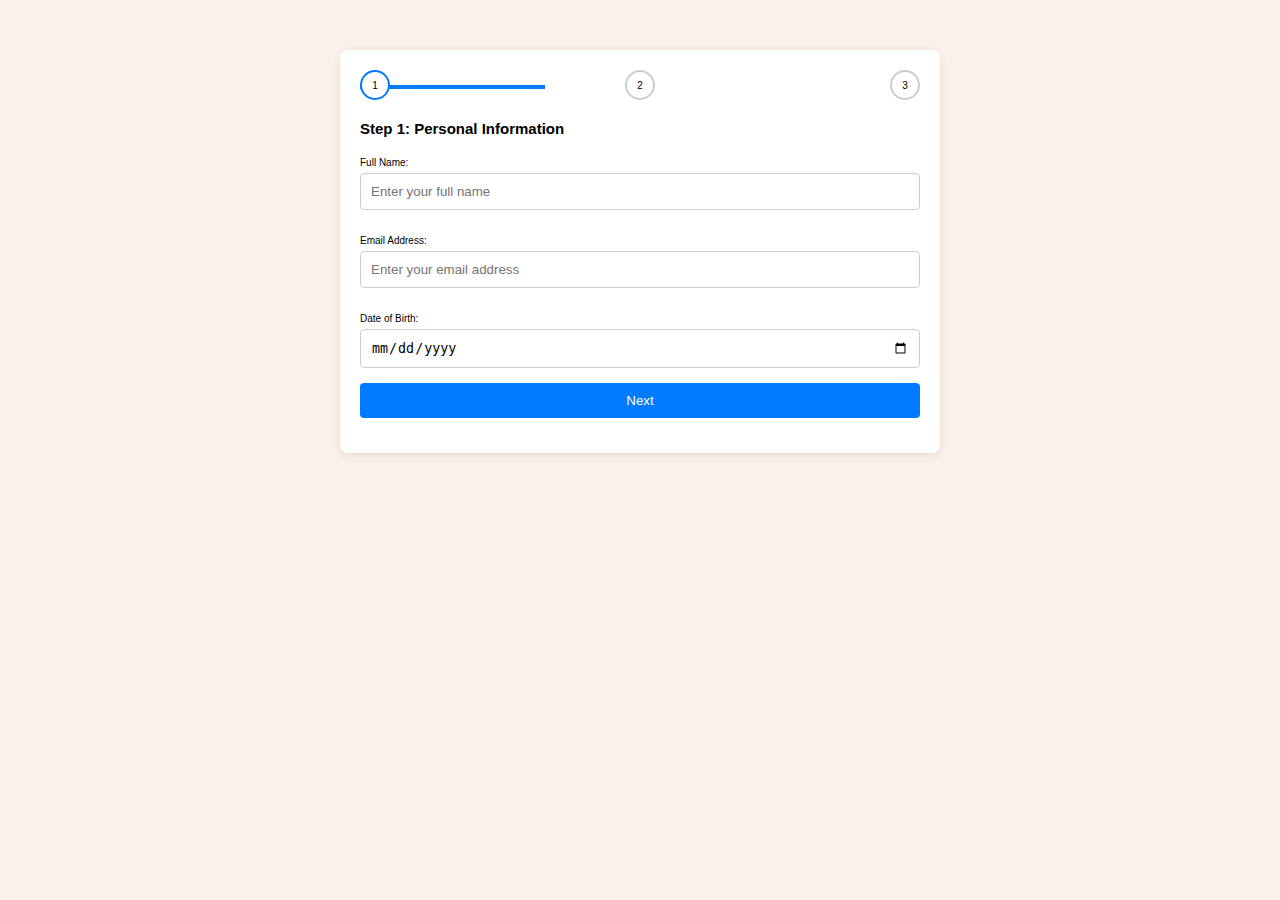
<file: index.html>
<!DOCTYPE html>
<html lang="en">
<head>
  <meta charset="UTF-8">
  <meta name="viewport" content="width=device-width, initial-scale=1.0">
  <title>Step 1: Personal Information</title>
  <link rel="stylesheet" href="input.css">
</head>
<body>
  <div class="form-container">
    <!-- Progress Bar -->
    <div class="progress-bar">
      <div class="progress" style="width: 33%;"></div>
      <div class="step active">1</div>
      <div class="step">2</div>
      <div class="step">3</div>
    </div>

    <form action="step2.html">
      <h2>Step 1: Personal Information</h2>
      <label for="fullName">Full Name:</label>
      <input type="text" id="fullName" name="fullName" placeholder="Enter your full name" required>

      <label for="email">Email Address:</label>
      <input type="email" id="email" name="email" placeholder="Enter your email address" required>

      <label for="dob">Date of Birth:</label>
      <input type="date" id="dob" name="dob" required>

      <button type="submit">Next</button>
    </form>
    <script>
      const form = document.querySelector('form');
    
      // Retrieve existing data from localStorage or create an empty object
      const kycData = JSON.parse(localStorage.getItem('kycData')) || {};
    
      // Populate inputs with previously saved values (for navigation back and forth)
      Array.from(form.elements).forEach((input) => {
        if (input.name && kycData[input.name]) {
          input.value = kycData[input.name];
        }
      });
    
      // Save data to localStorage on form submission
      form.addEventListener('submit', (e) => {
        e.preventDefault(); // Prevent default submission
        Array.from(form.elements).forEach((input) => {
          if (input.name) {
            kycData[input.name] = input.value;
          }
        });
        localStorage.setItem('kycData', JSON.stringify(kycData));
    
        // Redirect to the next page
        const nextPage = form.getAttribute('action');
        window.location.href = nextPage;
      });
    </script>
    
  </div>
</body>
</html>
</file>
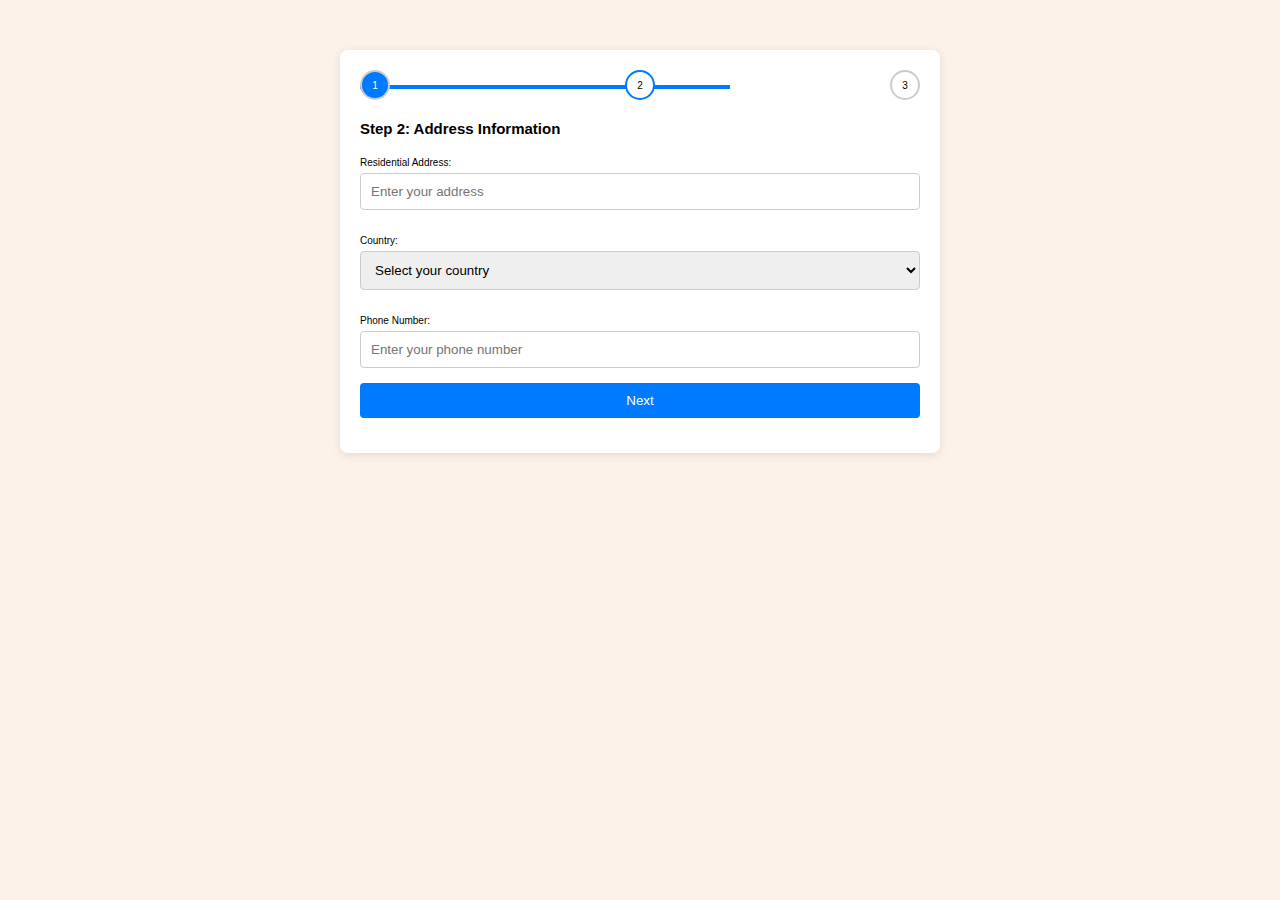
<file: step2.html>
<!DOCTYPE html>
<html lang="en">
<head>
  <meta charset="UTF-8">
  <meta name="viewport" content="width=device-width, initial-scale=1.0">
  <title>Step 2: Address Information</title>
  <link rel="stylesheet" href="input.css">
</head>
<body>
  <div class="form-container">
    <!-- Progress Bar -->
    <div class="progress-bar">
      <div class="progress" style="width: 66%;"></div>
      <div class="step completed">1</div>
      <div class="step active">2</div>
      <div class="step">3</div>
    </div>

    <form action="step3.html">
      <h2>Step 2: Address Information</h2>
      <label for="address">Residential Address:</label>
      <input type="text" id="address" name="address" placeholder="Enter your address" required>

      <label for="country">Country:</label>
      <select id="country" name="country" required>
        <option value="">Select your country</option>
        <option value="United States">United States</option>
        <option value="Canada">Canada</option>
        <option value="United Kingdom">United Kingdom</option>
      </select>

      <label for="phone">Phone Number:</label>
      <input type="tel" id="phone" name="phone" placeholder="Enter your phone number" required>

      <button type="submit">Next</button>
    </form>
    <script>
      const form = document.querySelector('form');
    
      // Retrieve existing data from localStorage or create an empty object
      const kycData = JSON.parse(localStorage.getItem('kycData')) || {};
    
      // Populate inputs with previously saved values (for navigation back and forth)
      Array.from(form.elements).forEach((input) => {
        if (input.name && kycData[input.name]) {
          input.value = kycData[input.name];
        }
      });
    
      // Save data to localStorage on form submission
      form.addEventListener('submit', (e) => {
        e.preventDefault(); // Prevent default submission
        Array.from(form.elements).forEach((input) => {
          if (input.name) {
            kycData[input.name] = input.value;
          }
        });
        localStorage.setItem('kycData', JSON.stringify(kycData));
    
        // Redirect to the next page
        const nextPage = form.getAttribute('action');
        window.location.href = nextPage;
      });
    </script>
    
  </div>
</body>
</html>
</file>
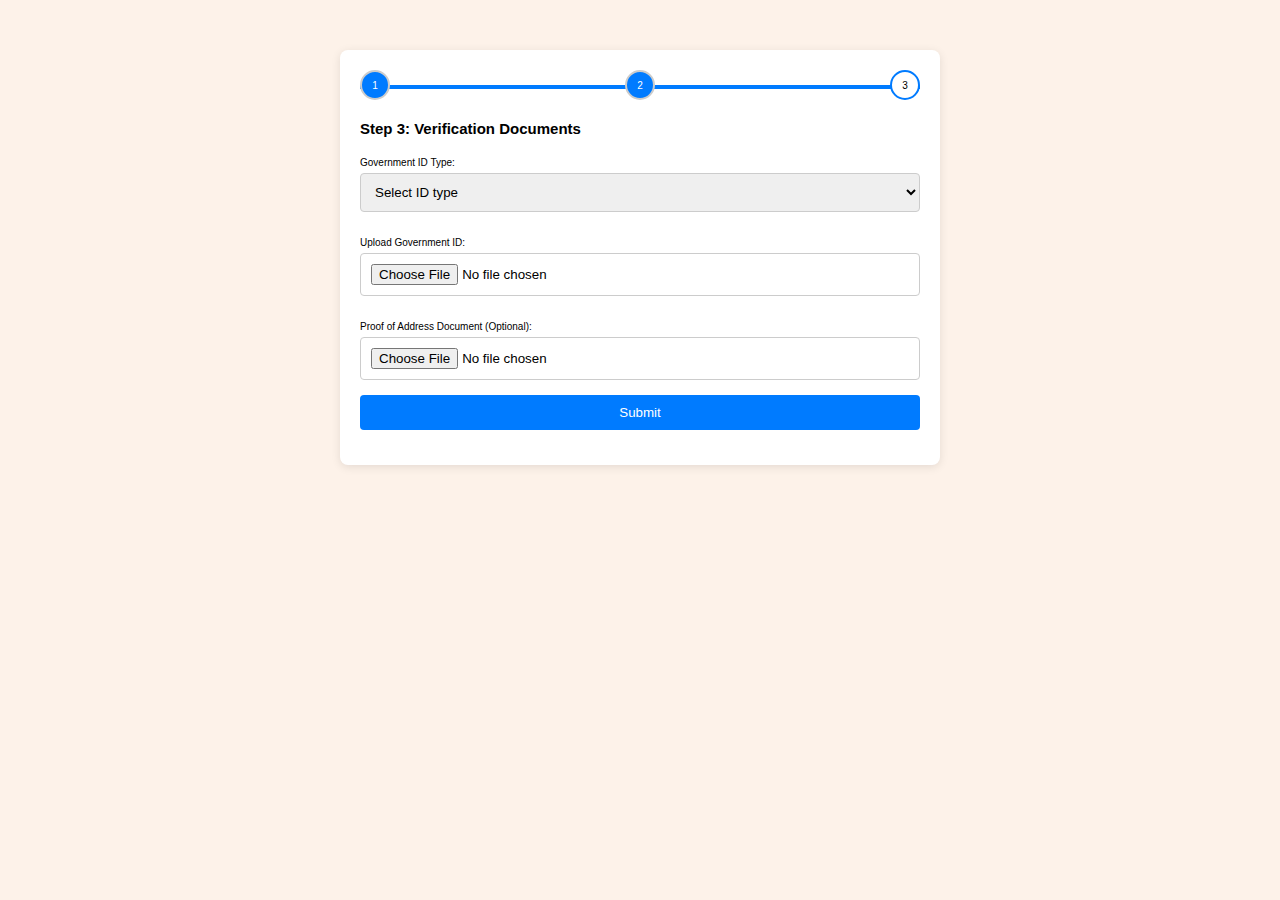
<file: step3.html>
<!DOCTYPE html>
<html lang="en">
<head>
  <meta charset="UTF-8">
  <meta name="viewport" content="width=device-width, initial-scale=1.0">
  <title>Step 3: Verification Documents</title>
  <link rel="stylesheet" href="input.css">
</head>
<body>
  <div class="form-container">
    <!-- Progress Bar -->
    <div class="progress-bar">
      <div class="progress" style="width: 100%;"></div>
      <div class="step completed">1</div>
      <div class="step completed">2</div>
      <div class="step active">3</div>
    </div>

    <form action="step4.html">
      <h2>Step 3: Verification Documents</h2>
      <label for="idType">Government ID Type:</label>
      <select id="idType" name="idType" required>
        <option value="">Select ID type</option>
        <option value="Passport">Passport</option>
        <option value="Driver's License">Driver's License</option>
        <option value="National ID">National ID</option>
      </select>

      <label for="govID">Upload Government ID:</label>
      <input type="file" id="govID" name="govID" accept=".pdf, .jpg, .png" required>

      <label for="proofOfAddress">Proof of Address Document (Optional):</label>
      <input type="file" id="proofOfAddress" name="proofOfAddress" accept=".pdf, .jpg, .png">

      <button type="submit">Submit</button>
    </form>
    <script>
      const form = document.querySelector('form');
    
      // Retrieve existing data from localStorage or create an empty object
      const kycData = JSON.parse(localStorage.getItem('kycData')) || {};
    
      // Populate inputs with previously saved values (for navigation back and forth)
      Array.from(form.elements).forEach((input) => {
        if (input.name && kycData[input.name]) {
          input.value = kycData[input.name];
        }
      });
    
      // Save data to localStorage on form submission
      form.addEventListener('submit', (e) => {
        e.preventDefault(); // Prevent default submission
        Array.from(form.elements).forEach((input) => {
          if (input.name) {
            kycData[input.name] = input.value;
          }
        });
        localStorage.setItem('kycData', JSON.stringify(kycData));
    
        // Redirect to the next page
        const nextPage = form.getAttribute('action');
        window.location.href = nextPage;
      });
    </script>
    
  </div>
</body>
</html>
</file>
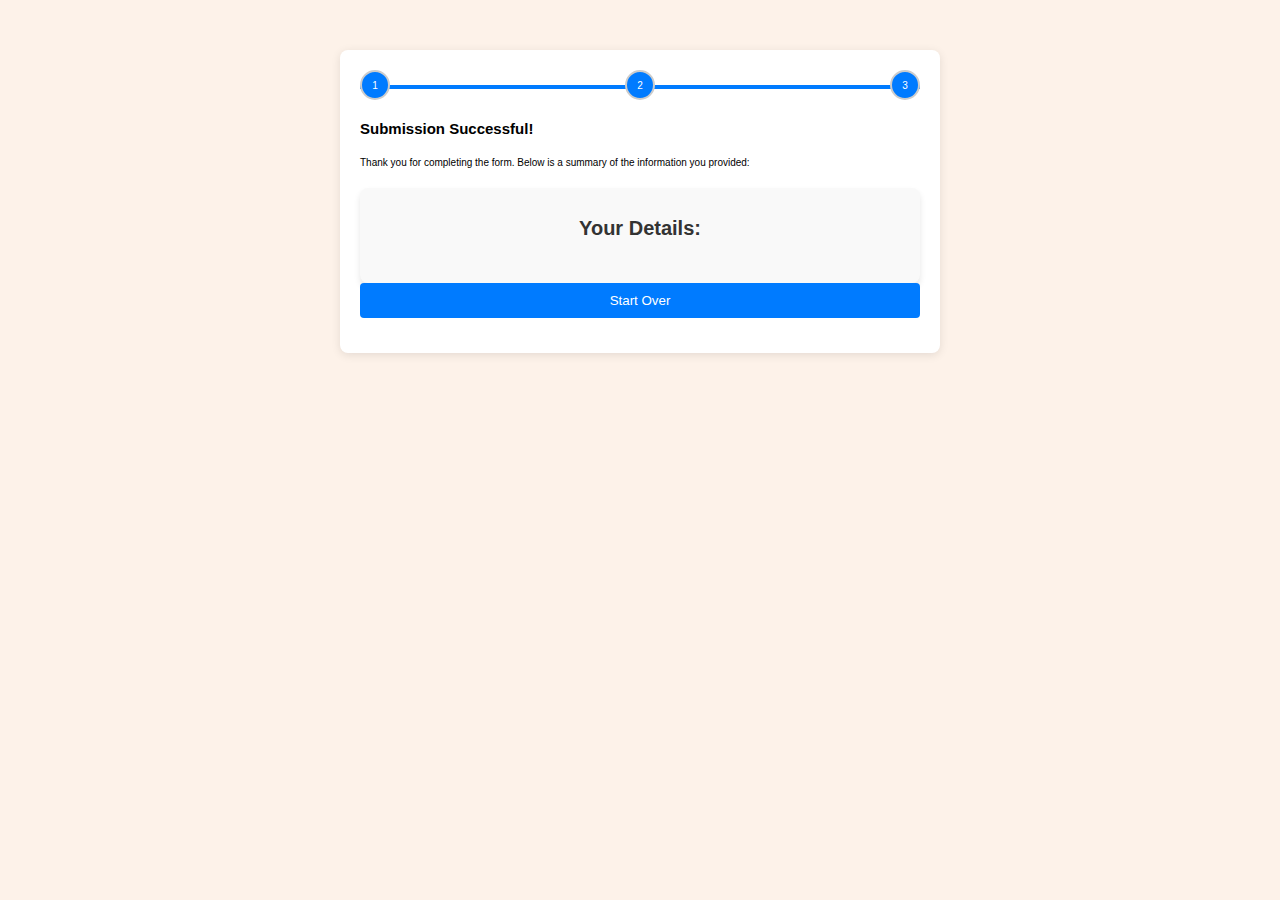
<file: step4.html>
<!DOCTYPE html>
<html lang="en">
<head>
  <meta charset="UTF-8">
  <meta name="viewport" content="width=device-width, initial-scale=1.0">
  <title>Submission Successful</title>
  <link rel="stylesheet" href="input.css">
</head>
<body>
  <div class="form-container">
    <!-- Progress Bar -->
    <div class="progress-bar">
      <div class="progress" style="width: 100%;"></div>
      <div class="step completed">1</div>
      <div class="step completed">2</div>
      <div class="step completed">3</div>
    </div>

    <!-- Success Message -->
    <h2>Submission Successful!</h2>
    <p>Thank you for completing the form. Below is a summary of the information you provided:</p>

    <!-- User Details Summary -->
    <div class="summary">
      <h3>Your Details:</h3>
      <ul id="summaryList">
        <!-- Dynamically filled -->
      </ul>
    </div>

    <button onclick="restart()">Start Over</button>
  </div>

  <script>
    const summaryList = document.getElementById('summaryList');
    const storedData = JSON.parse(localStorage.getItem('kycData'));
  
    // Populate the summary with stored data
    if (storedData) {
      for (const [key, value] of Object.entries(storedData)) {
        const li = document.createElement('li');
        li.textContent = `${key}: ${value || 'Not Provided'}`;
        summaryList.appendChild(li);
      }
    }
  
    // Function to clear localStorage and navigate to Step 1
    function restart() {
      localStorage.removeItem('kycData'); // Clear only the form data
      window.location.href = 'index.html'; // Redirect to the first step
    }
  </script>
  
</body>
</html>
</file>
<file: input.css>
@tailwind base;
@tailwind components;
@tailwind utilities;

*{
    padding: 0;
    margin: 0;
    box-sizing: border-box;
}

html{
    font-size: 10px;
    overflow-x: hidden;
    /*scroll-behavior: smooth;*/
    background-color: #fdf2e9;
}

body {
    font-family: Arial, sans-serif;
    margin: 0;
    padding: 0;
}
  
.form-container {
    max-width: 600px;
    margin: 50px auto;
    background: #ffffff;
    padding: 20px;
    border-radius: 8px;
    box-shadow: 0 2px 10px rgba(0, 0, 0, 0.1);
}
  
h2 {
    margin-bottom: 20px;
}
  
label {
    display: block;
    margin: 10px 0 5px;
}
  
input, select, button {
    width: 100%;
    padding: 10px;
    margin-bottom: 15px;
    border: 1px solid #ccc;
    border-radius: 4px;
}
  
button {
    background: #007bff;
    color: #fff;
    border: none;
    cursor: pointer;
}
  
button:hover {
    background: #0056b3;
}
  
.progress-bar {
    display: flex;
    align-items: center;
    justify-content: space-between;
    margin-bottom: 20px;
    position: relative;
}
  
.progress {
    position: absolute;
    height: 4px;
    background: #007bff;
    top: 50%;
    left: 0;
    transition: width 0.3s ease-in-out;
    z-index: 1;
}
  
.step {
    position: relative;
    width: 30px;
    height: 30px;
    background: #fff;
    border: 2px solid #ccc;
    border-radius: 50%;
    display: flex;
    align-items: center;
    justify-content: center;
    
    z-index: 2;
}
  
.step.active {
    border-color: #007bff;
}
  
.step.completed {
    background: #007bff;
    color: #fff;
}

/* Styling for the summary section */
.summary {
    background-color: #f9f9f9;
    padding: 20px;
    border-radius: 8px;
    box-shadow: 0 4px 6px rgba(0, 0, 0, 0.1);
    margin-top: 20px;
    line-height: 4rem;
    font-size: 1.5rem;
}
  
.summary h3 {
    margin-bottom: 15px;
    color: #333;
    font-size: 2rem;
    text-align: center;
}
  
  /* Styling for the list */
.summary-list {
    list-style: none;
    padding: 0;
    margin: 0;
}
  
.summary-list li {
    background-color: #ffffff;
    border: 1px solid #ddd;
    padding: 10px 15px;
    margin-bottom: 10px;
    border-radius: 5px;
    display: flex;
    justify-content: space-between;
    align-items: center;
    font-size: 2rem;
    color: #555;
}
  
.summary-list li span {
    font-weight: bold;
    color: #333;
}
  
/* Hover effect for list items */
.summary-list li:hover {
    background-color: #f1f1f1;
    border-color: #bbb;
}
</file>
